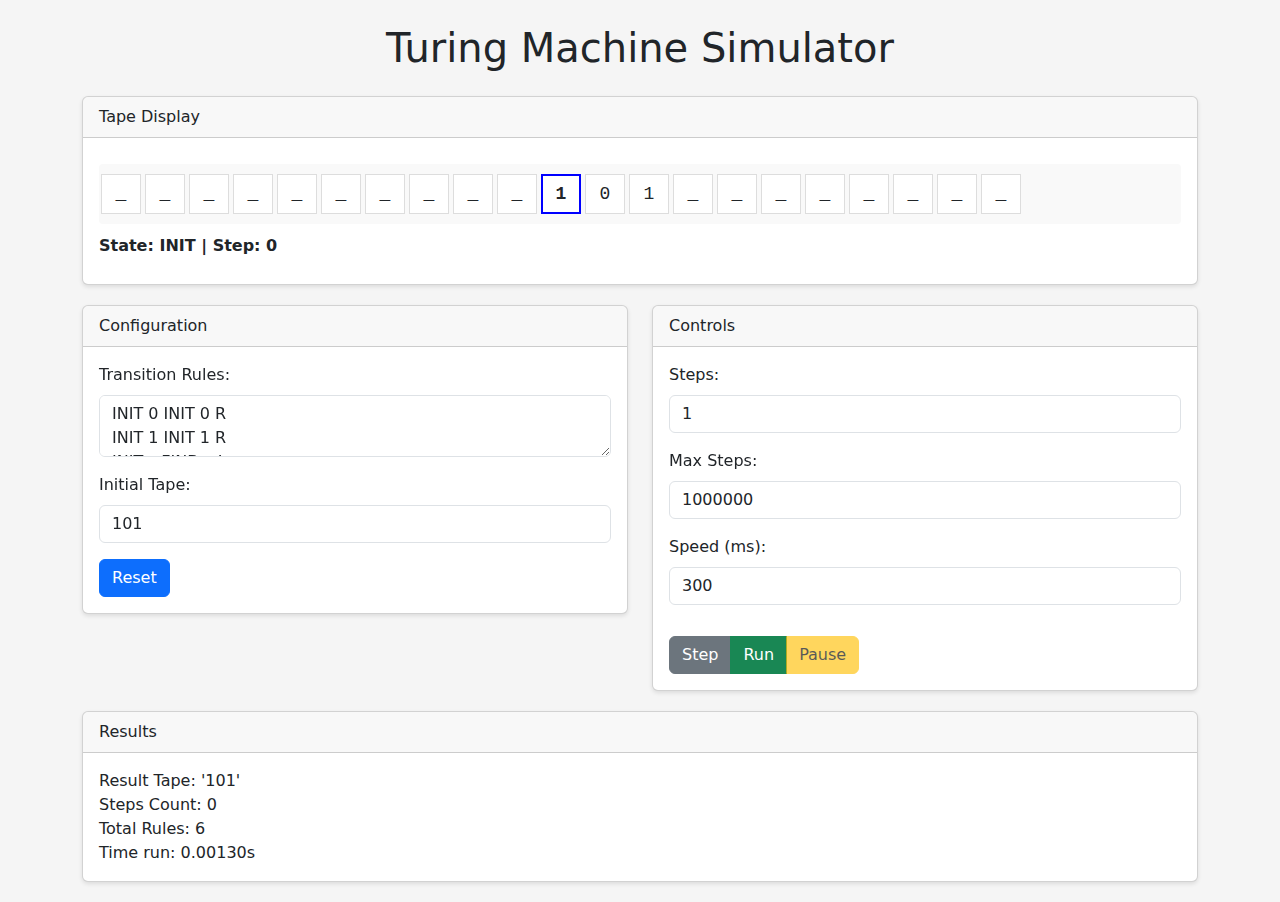
<file: TuringHTML.html>
<!DOCTYPE html>
<html lang="en">
<head>
    <meta charset="UTF-8">
    <meta name="viewport" content="width=device-width, initial-scale=1.0">
    <title>Turing Machine Simulator</title>
    <link href="https://cdn.jsdelivr.net/npm/bootstrap@5.3.0/dist/css/bootstrap.min.css" rel="stylesheet">
    <style>
        body {
            background-color: #f5f5f5;
        }
        .card {
            margin-bottom: 20px;
            box-shadow: 0 2px 4px rgba(0,0,0,0.1);
        }
        .tape-container {
            display: flex;
            overflow-x: auto;
            padding: 10px 0;
            margin: 10px 0;
            background-color: #f9f9f9;
            border-radius: 4px;
        }
        .tape-cell {
            width: 40px;
            height: 40px;
            border: 1px solid #ddd;
            display: flex;
            align-items: center;
            justify-content: center;
            margin: 0 2px;
            font-family: monospace;
            font-size: 18px;
            background-color: white;
        }
        .tape-cell.active {
            border: 2px solid blue;
            font-weight: bold;
        }
        .status-info {
            font-weight: bold;
            margin: 10px 0;
        }
        .btn-group {
            margin-top: 15px;
        }
        textarea {
            min-height: 120px;
        }
    </style>
</head>
<body>
    <div class="container mt-4">
        <h1 class="text-center mb-4">Turing Machine Simulator</h1>

        <!-- Tape Display -->
        <div class="card">
            <div class="card-header">Tape Display</div>
            <div class="card-body">
                <div id="tapeDisplay" class="tape-container"></div>
                <div id="statusLabel" class="status-info">State: INIT | Step: 0</div>
                <div id="haltLabel" class="text-danger fw-bold"></div>
            </div>
        </div>

        <div class="row">
            <!-- Configuration Card -->
            <div class="col-md-6">
                <div class="card">
                    <div class="card-header">Configuration</div>
                    <div class="card-body">
                        <div class="mb-3">
                            <label for="rulesText" class="form-label">Transition Rules:</label>
                            <textarea id="rulesText" class="form-control">INIT 0 INIT 0 R
INIT 1 INIT 1 R
INIT _ FIND _ L
FIND 0 HALT 1 R
FIND 1 FIND 0 L
FIND _ HALT 1 R</textarea>
                        </div>
                        <div class="mb-3">
                            <label for="tapeInput" class="form-label">Initial Tape:</label>
                            <input type="text" id="tapeInput" class="form-control" value="101">
                        </div>
                        <button id="resetBtn" class="btn btn-primary">Reset</button>
                    </div>
                </div>
            </div>

            <!-- Controls Card -->
            <div class="col-md-6">
                <div class="card">
                    <div class="card-header">Controls</div>
                    <div class="card-body">
                        <div class="mb-3">
                            <label for="stepEntry" class="form-label">Steps:</label>
                            <input type="number" id="stepEntry" class="form-control" value="1" min="1">
                        </div>
                        <div class="mb-3">
                            <label for="maxSteps" class="form-label">Max Steps:</label>
                            <input type="number" id="maxSteps" class="form-control" value="1000000" min="1">
                        </div>
                        <div class="mb-3">
                            <label for="delayEntry" class="form-label">Speed (ms):</label>
                            <input type="number" id="delayEntry" class="form-control" value="300" min="10">
                        </div>
                        <div class="btn-group">
                            <button id="stepBtn" class="btn btn-secondary">Step</button>
                            <button id="runBtn" class="btn btn-success">Run</button>
                            <button id="pauseBtn" class="btn btn-warning" disabled>Pause</button>
                        </div>
                    </div>
                </div>
            </div>
        </div>

        <!-- Results Card -->
        <div class="card">
            <div class="card-header">Results</div>
            <div class="card-body">
                <div id="results"></div>
            </div>
        </div>
    </div>

    <script>
        class TuringConfig {
            static LEFT = "L";
            static RIGHT = "R";
            static BLANK = "_";
            static COMMENT_PREFIX = "//";

            static MAX_STATES = 1024;         // 2^10
            static MAX_TAPE_LEN = 1048576;   // 2^20 cells
            static MAX_STATE_SIZE = 32;     // 32 Chars
            static TRANSITION_SIZE = 710000; // 710,000 Chars

            static getTimestamp() {
                return performance.now() / 1000; // Convert to seconds
            }

            static getCurrentMemoryMB() {
                // Browser JavaScript doesn't have direct memory access
                // This is a placeholder that would work in Node.js
                return 0;
            }
        }

        class MachineLogic {
            constructor(transitionsList, initState = "INIT", haltState = "HALT", blankSymbol = TuringConfig.BLANK) {
                this.init_state = initState;
                this.halt_state = haltState;
                this.blank_symbol = blankSymbol;

                this.MAX_STATES = TuringConfig.MAX_STATES;
                this.MAX_STATE_SIZE = TuringConfig.MAX_STATE_SIZE;

                this.transitions_list = transitionsList;
                this.transitions_dict = this._buildTransitionDict(transitionsList, initState, haltState);

                // Initialize Tape
                this.head_position = 0;
                this.current_state = initState;
                this.tape = {};
                this.running = true;
                this.input_tape = "";
            }

            _validateTransition(transition) {
                if (transition.length !== 5) {
                    throw new Error(`Invalid transition: ${transition}. Expected 5 elements: (currentState, currentSymbol, newState, newSymbol, moveDirection).`);
                }

                const [current_state, current_symbol, new_state, new_symbol, direction] = transition;

                if (direction !== TuringConfig.LEFT && direction !== TuringConfig.RIGHT) {
                    throw new Error(`Invalid move direction: '${direction}'. Must be 'L' or 'R'.`);
                }

                for (const [symbol, label] of [[current_symbol, "current"], [new_symbol, "new"]]) {
                    if (symbol.length !== 1) {
                        throw new Error(`Invalid ${label}_symbol: '${symbol}'. Must be a single character.`);
                    }
                }

                for (const [state, label] of [[current_state, "current"], [new_state, "new"]]) {
                    if (state.length > this.MAX_STATE_SIZE) {
                        throw new Error(`Invalid ${label}_state: ${state} size=${state.length}. State Size must be less than ${this.MAX_STATE_SIZE} characters.`);
                    }
                }

                return transition;
            }

            _buildTransitionDict(transitionsList, initState, haltState) {
                const transitionDict = {};
                let hasHaltState = false;

                for (const transition of transitionsList) {
                    const [currentState, currentSymbol, newState, newSymbol, moveDirection] = this._validateTransition(transition);

                    if (!transitionDict[currentState]) {
                        transitionDict[currentState] = {};
                    }

                    if (currentSymbol in transitionDict[currentState]) {
                        throw new Error(`Duplicate transition for state ${currentState} and symbol ${currentSymbol}`);
                    }

                    transitionDict[currentState][currentSymbol] = [newState, newSymbol, moveDirection];

                    if (newState === haltState) {
                        hasHaltState = true;
                    }
                }

                if (Object.keys(transitionDict).length > this.MAX_STATES) {
                    throw new Error(`Too many states: ${Object.keys(transitionDict).length}. Maximum is ${this.MAX_STATES}.`);
                }

                if (!transitionDict[initState]) {
                    throw new Error(`Initial state ${initState} not found in the transitions`);
                }

                if (!hasHaltState) {
                    throw new Error(`Halt state ${haltState} not found in the transitions`);
                }

                return transitionDict;
            }

            _setTape(inputTape) {
                if (inputTape.includes(" ")) {
                    throw new Error("Input tape must not contain spaces");
                }

                this.head_position = 0;
                this.current_state = this.init_state;
                this.tape = {};
                this.input_tape = inputTape;

                for (let i = 0; i < inputTape.length; i++) {
                    const symbol = inputTape[i];
                    if (symbol !== this.blank_symbol) {
                        this.tape[i] = symbol;
                    }
                }
            }

            _getTapeBoundaries(windowSize = 10) {
                const positions = Object.keys(this.tape).map(Number);
                let minPos = positions.length > 0 ? Math.min(...positions) : this.head_position - windowSize;
                let maxPos = positions.length > 0 ? Math.max(...positions) : this.head_position + windowSize;

                minPos = Math.min(minPos, this.head_position - windowSize);
                maxPos = Math.max(maxPos, this.head_position + windowSize);
                return [minPos, maxPos];
            }

            _printTapeState(visualize = true) {
                const [minPos, maxPos] = this._getTapeBoundaries();
                let tapeStr = "";

                for (let i = minPos; i <= maxPos; i++) {
                    tapeStr += this.tape[i] !== undefined ? this.tape[i] : this.blank_symbol;
                }

                if (visualize) {
                    // In the GUI, we'll update the display directly
                }

                // Return just the non-blank portion of the tape
                return tapeStr.replace(new RegExp(`^${this.blank_symbol}+|${this.blank_symbol}+$`, 'g'), '');
            }

            _stepLogic() {
                const stateTransitions = this.transitions_dict[this.current_state];
                if (!stateTransitions) {
                    throw new Error(`No transitions for state ${this.current_state} with input tape ${this.input_tape}`);
                }

                const currentSymbol = this.tape[this.head_position] !== undefined ? this.tape[this.head_position] : this.blank_symbol;
                const transition = stateTransitions[currentSymbol];
                if (!transition) {
                    throw new Error(`No transition for symbol '${currentSymbol}' in state ${this.current_state} with input tape ${this.input_tape}`);
                }

                const [newState, newSymbol, moveDirection] = transition;

                // Write new symbol to tape
                if (newSymbol === this.blank_symbol) {
                    delete this.tape[this.head_position];
                } else {
                    this.tape[this.head_position] = newSymbol;
                }

                // Move head
                const shift = moveDirection === TuringConfig.LEFT ? -1 : 1;
                this.current_state = newState;
                this.head_position += shift;
            }

            runLogic(inputTape, maxSteps = 1000000, visualize = false) {
                this._setTape(inputTape);
                this._printTapeState(visualize);

                let stepCount = 0;
                while (this.running && stepCount < maxSteps) {
                    if (this.current_state === this.halt_state) {
                        this.running = false;
                        if (visualize) {
                            console.log(`HALTED after ${stepCount} steps`);
                        }
                        continue;
                    }

                    this._stepLogic();
                    const tape = this._printTapeState(visualize);
                    stepCount++;
                }

                return [tape, stepCount, this.transitions_list.length];
            }

            runStep(inputTape, maxSteps = 1000000) {
                this._setTape(inputTape);
                this._printTapeState(true);

                if (this.current_state === this.halt_state) {
                    return [this._printTapeState(false), 0, this.transitions_list.length];
                }

                this._stepLogic();
                const tape = this._printTapeState(true);
                return [tape, 1, this.transitions_list.length];
            }

            runMultipleSteps(steps, maxSteps = 1000000) {
                let stepCount = 0;
                let tape = "";

                while (this.running && stepCount < steps && stepCount < maxSteps) {
                    if (this.current_state === this.halt_state) {
                        this.running = false;
                        break;
                    }

                    this._stepLogic();
                    tape = this._printTapeState(true);
                    stepCount++;
                }

                return [tape, stepCount, this.transitions_list.length];
            }
        }

        class TuringMachineSimulator {
            constructor() {
                this.init_time = TuringConfig.getTimestamp();
                this.init_memory = TuringConfig.getCurrentMemoryMB();
                this.MAX_STEPS = 1000000;
                this.BASE_STEP = 1;
                this.DELAY = 300;
                this.step_count = 0;
                this.running = false;
                this.auto_run_timeout = null;

                // DOM elements
                this.tapeDisplay = document.getElementById('tapeDisplay');
                this.statusLabel = document.getElementById('statusLabel');
                this.haltLabel = document.getElementById('haltLabel');
                this.rulesText = document.getElementById('rulesText');
                this.tapeInput = document.getElementById('tapeInput');
                this.stepEntry = document.getElementById('stepEntry');
                this.maxSteps = document.getElementById('maxSteps');
                this.delayEntry = document.getElementById('delayEntry');
                this.resetBtn = document.getElementById('resetBtn');
                this.stepBtn = document.getElementById('stepBtn');
                this.runBtn = document.getElementById('runBtn');
                this.pauseBtn = document.getElementById('pauseBtn');
                this.results = document.getElementById('results');

                // Event listeners
                this.resetBtn.addEventListener('click', () => this.reset());
                this.stepBtn.addEventListener('click', () => this.step());
                this.runBtn.addEventListener('click', () => this.run());
                this.pauseBtn.addEventListener('click', () => this.pause());

                // Initialize
                this.reset();
            }

            parseTransitionRules(transitionRulesStr) {
                const transitionsList = [];
                const rawRuleList = transitionRulesStr.split("\n");

                for (const rawLine of rawRuleList) {
                    const line = rawLine.trim();
                    if (!line || line.startsWith("//")) {
                        continue;
                    }

                    // Remove inline comments
                    const cleanedLine = line.split("//")[0].trim();
                    const values = cleanedLine.split(/\s+/).filter(val => val.trim());

                    if (values.length !== 5) {
                        throw new Error(`Invalid transition: ${values}. Expected 5 elements got ${values.length}`);
                    }

                    const [currentState, currentSymbol, newState, newSymbol, direction] = values;
                    if (direction !== "L" && direction !== "R") {
                        throw new Error(`Invalid moveDirection: ${direction}. Must be L or R`);
                    }

                    for (const [symbol, label] of [[currentSymbol, "current"], [newSymbol, "new"]]) {
                        if (symbol.length !== 1) {
                            throw new Error(`Invalid ${label}_symbol: '${symbol}'. Must be a single character.`);
                        }
                    }

                    transitionsList.push([currentState, currentSymbol, newState, newSymbol, direction]);
                }

                return transitionsList;
            }

            reset() {
                clearTimeout(this.auto_run_timeout);
                
                try {
                    const rules = this.rulesText.value;
                    const transitions = this.parseTransitionRules(rules);
                    this.initial_tape = this.tapeInput.value;
                    
                    this.cpu = new MachineLogic(transitions);
                    this.cpu._setTape(this.initial_tape);
                    this.cpu.running = true;
                    this.step_count = 0;
                    this.running = false;
                    
                    this.haltLabel.textContent = "";
                    this.runBtn.disabled = false;
                    this.pauseBtn.disabled = true;
                    
                    this.updateDisplay();
                    this.updateResults();
                } catch (error) {
                    alert(`Error during reset: ${error.message}`);
                }
            }

            run() {
                this.running = true;
                this.runBtn.disabled = true;
                this.pauseBtn.disabled = false;
                this.autoStep();
            }

            pause() {
                this.running = false;
                clearTimeout(this.auto_run_timeout);
                this.runBtn.disabled = false;
                this.pauseBtn.disabled = true;
            }

            step() {
                try {
                    const steps_to_run = parseInt(this.stepEntry.value) || this.BASE_STEP;
                    const max_allowed = parseInt(this.maxSteps.value) || this.MAX_STEPS;

                    if (this.step_count >= max_allowed) {
                        this.haltLabel.textContent = `Max steps (${max_allowed}) reached`;
                        this.pause();
                        return;
                    }

                    if (this.cpu.current_state === this.cpu.halt_state) {
                        this.haltLabel.textContent = "Machine HALTED";
                        this.pause();
                        return;
                    }

                    try {
                        const [tape, steps, rules] = this.cpu.runMultipleSteps(steps_to_run, max_allowed);
                        this.step_count += steps;
                        this.updateDisplay();
                        this.updateResults();
                    } catch (error) {
                        alert(`Error during step: ${error.message}`);
                        this.haltLabel.textContent = "Machine STUCK";
                        this.pause();
                    }
                } catch (error) {
                    alert(`Error: ${error.message}`);
                }
            }

            autoStep() {
                if (!this.running) return;
                
                if (this.cpu.current_state === this.cpu.halt_state) {
                    this.haltLabel.textContent = "Machine HALTED";
                    this.pause();
                    return;
                }
                
                this.step();
                
                const delay = parseInt(this.delayEntry.value) || this.DELAY;
                this.auto_run_timeout = setTimeout(() => this.autoStep(), delay);
            }

            updateDisplay() {
                // Clear tape display
                this.tapeDisplay.innerHTML = "";
                
                // Get tape boundaries (show 21 cells centered around head)
                const min_pos = this.cpu.head_position - 10;
                
                // Create tape cells
                for (let i = 0; i < 21; i++) {
                    const pos = min_pos + i;
                    const symbol = this.cpu.tape[pos] !== undefined ? this.cpu.tape[pos] : this.cpu.blank_symbol;
                    
                    const cell = document.createElement('div');
                    cell.className = 'tape-cell';
                    cell.textContent = symbol;
                    
                    if (pos === this.cpu.head_position) {
                        cell.classList.add('active');
                    }
                    
                    this.tapeDisplay.appendChild(cell);
                }
                
                // Update status
                this.statusLabel.textContent = `State: ${this.cpu.current_state} | Step: ${this.step_count}`;
            }

            updateResults() {
                const final_tape = this.cpu._printTapeState(false);
                const resources_used = [
                    `Time run: ${(TuringConfig.getTimestamp() - this.init_time).toFixed(5)}s`,
                    // Memory usage not available in browser JS
                ];

                const results = [
                    `Result Tape: '${final_tape}'`,
                    `Steps Count: ${this.step_count}`,
                    `Total Rules: ${this.cpu.transitions_list.length}`,
                    ...resources_used
                ];

                this.results.innerHTML = results.join('<br>');
            }
        }

        // Initialize the simulator when the page loads
        document.addEventListener('DOMContentLoaded', () => {
            const simulator = new TuringMachineSimulator();
        });
    </script>
</body>
</html>
</file>
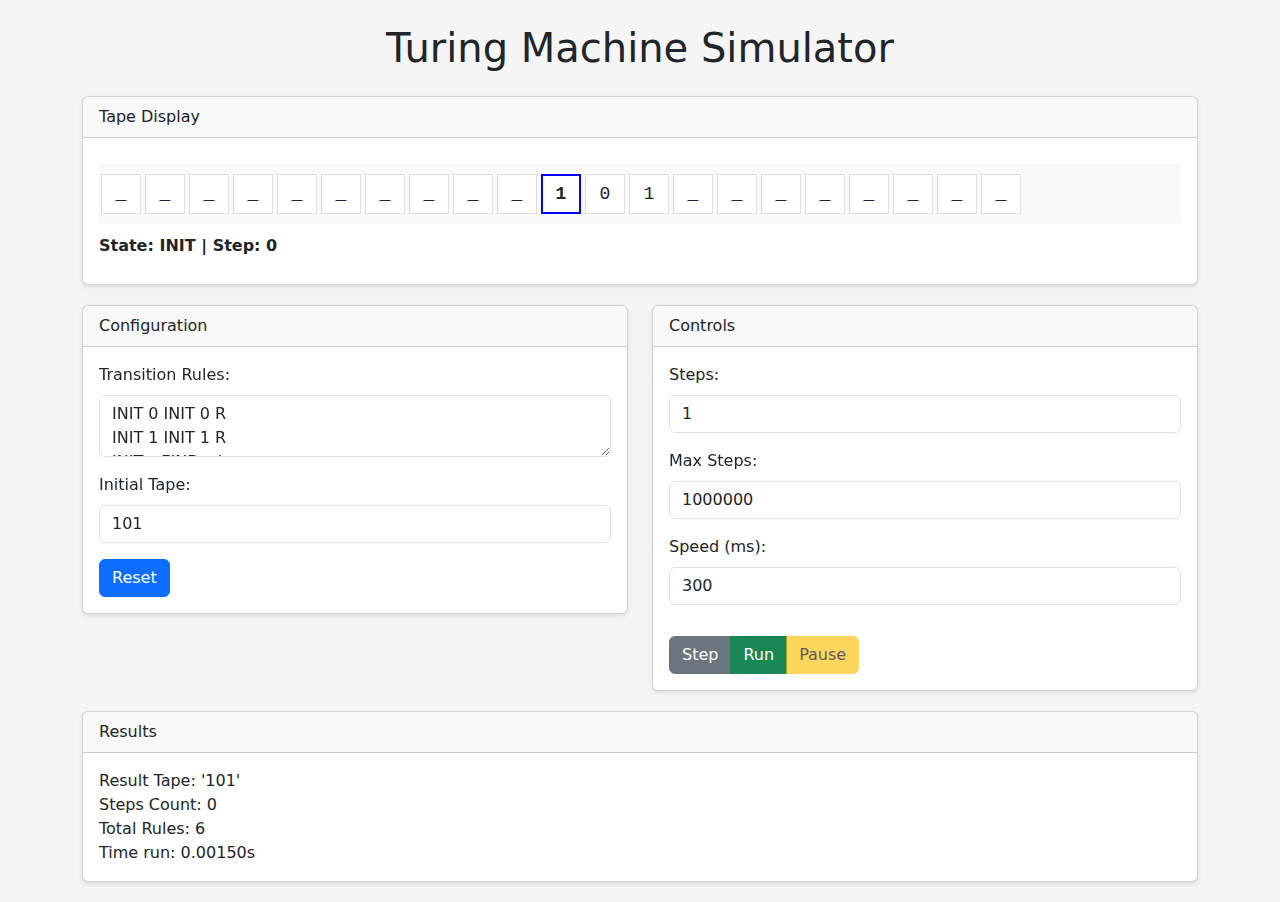
<file: html_sim/TuringHTML.html>
<!DOCTYPE html>
<html lang="en">
<head>
    <meta charset="UTF-8">
    <meta name="viewport" content="width=device-width, initial-scale=1.0">
    <title>Turing Machine Simulator</title>
    <link href="https://cdn.jsdelivr.net/npm/bootstrap@5.3.0/dist/css/bootstrap.min.css" rel="stylesheet">
    <style>
        body {
            background-color: #f5f5f5;
        }
        .card {
            margin-bottom: 20px;
            box-shadow: 0 2px 4px rgba(0,0,0,0.1);
        }
        .tape-container {
            display: flex;
            overflow-x: auto;
            padding: 10px 0;
            margin: 10px 0;
            background-color: #f9f9f9;
            border-radius: 4px;
        }
        .tape-cell {
            width: 40px;
            height: 40px;
            border: 1px solid #ddd;
            display: flex;
            align-items: center;
            justify-content: center;
            margin: 0 2px;
            font-family: monospace;
            font-size: 18px;
            background-color: white;
        }
        .tape-cell.active {
            border: 2px solid blue;
            font-weight: bold;
        }
        .status-info {
            font-weight: bold;
            margin: 10px 0;
        }
        .btn-group {
            margin-top: 15px;
        }
        textarea {
            min-height: 120px;
        }
    </style>
</head>
<body>
    <div class="container mt-4">
        <h1 class="text-center mb-4">Turing Machine Simulator</h1>

        <!-- Tape Display -->
        <div class="card">
            <div class="card-header">Tape Display</div>
            <div class="card-body">
                <div id="tapeDisplay" class="tape-container"></div>
                <div id="statusLabel" class="status-info">State: INIT | Step: 0</div>
                <div id="haltLabel" class="text-danger fw-bold"></div>
            </div>
        </div>

        <div class="row">
            <!-- Configuration Card -->
            <div class="col-md-6">
                <div class="card">
                    <div class="card-header">Configuration</div>
                    <div class="card-body">
                        <div class="mb-3">
                            <label for="rulesText" class="form-label">Transition Rules:</label>
                            <textarea id="rulesText" class="form-control">INIT 0 INIT 0 R
INIT 1 INIT 1 R
INIT _ FIND _ L
FIND 0 HALT 1 R
FIND 1 FIND 0 L
FIND _ HALT 1 R</textarea>
                        </div>
                        <div class="mb-3">
                            <label for="tapeInput" class="form-label">Initial Tape:</label>
                            <input type="text" id="tapeInput" class="form-control" value="101">
                        </div>
                        <button id="resetBtn" class="btn btn-primary">Reset</button>
                    </div>
                </div>
            </div>

            <!-- Controls Card -->
            <div class="col-md-6">
                <div class="card">
                    <div class="card-header">Controls</div>
                    <div class="card-body">
                        <div class="mb-3">
                            <label for="stepEntry" class="form-label">Steps:</label>
                            <input type="number" id="stepEntry" class="form-control" value="1" min="1">
                        </div>
                        <div class="mb-3">
                            <label for="maxSteps" class="form-label">Max Steps:</label>
                            <input type="number" id="maxSteps" class="form-control" value="1000000" min="1">
                        </div>
                        <div class="mb-3">
                            <label for="delayEntry" class="form-label">Speed (ms):</label>
                            <input type="number" id="delayEntry" class="form-control" value="300" min="10">
                        </div>
                        <div class="btn-group">
                            <button id="stepBtn" class="btn btn-secondary">Step</button>
                            <button id="runBtn" class="btn btn-success">Run</button>
                            <button id="pauseBtn" class="btn btn-warning" disabled>Pause</button>
                        </div>
                    </div>
                </div>
            </div>
        </div>

        <!-- Results Card -->
        <div class="card">
            <div class="card-header">Results</div>
            <div class="card-body">
                <div id="results"></div>
            </div>
        </div>
    </div>

    <script>
        class TuringConfig {
            static LEFT = "L";
            static RIGHT = "R";
            static BLANK = "_";
            static COMMENT_PREFIX = "//";

            static MAX_STATES = 1024;         // 2^10
            static MAX_TAPE_LEN = 1048576;   // 2^20 cells
            static MAX_STATE_SIZE = 32;     // 32 Chars
            static TRANSITION_SIZE = 710000; // 710,000 Chars

            static getTimestamp() {
                return performance.now() / 1000; // Convert to seconds
            }

            static getCurrentMemoryMB() {
                // Browser JavaScript doesn't have direct memory access
                // This is a placeholder that would work in Node.js
                return 0;
            }
        }

        class MachineLogic {
            constructor(transitionsList, initState = "INIT", haltState = "HALT", blankSymbol = TuringConfig.BLANK) {
                this.init_state = initState;
                this.halt_state = haltState;
                this.blank_symbol = blankSymbol;

                this.MAX_STATES = TuringConfig.MAX_STATES;
                this.MAX_STATE_SIZE = TuringConfig.MAX_STATE_SIZE;

                this.transitions_list = transitionsList;
                this.transitions_dict = this._buildTransitionDict(transitionsList, initState, haltState);

                // Initialize Tape
                this.head_position = 0;
                this.current_state = initState;
                this.tape = {};
                this.running = true;
                this.input_tape = "";
            }

            _validateTransition(transition) {
                if (transition.length !== 5) {
                    throw new Error(`Invalid transition: ${transition}. Expected 5 elements: (currentState, currentSymbol, newState, newSymbol, moveDirection).`);
                }

                const [current_state, current_symbol, new_state, new_symbol, direction] = transition;

                if (direction !== TuringConfig.LEFT && direction !== TuringConfig.RIGHT) {
                    throw new Error(`Invalid move direction: '${direction}'. Must be 'L' or 'R'.`);
                }

                for (const [symbol, label] of [[current_symbol, "current"], [new_symbol, "new"]]) {
                    if (symbol.length !== 1) {
                        throw new Error(`Invalid ${label}_symbol: '${symbol}'. Must be a single character.`);
                    }
                }

                for (const [state, label] of [[current_state, "current"], [new_state, "new"]]) {
                    if (state.length > this.MAX_STATE_SIZE) {
                        throw new Error(`Invalid ${label}_state: ${state} size=${state.length}. State Size must be less than ${this.MAX_STATE_SIZE} characters.`);
                    }
                }

                return transition;
            }

            _buildTransitionDict(transitionsList, initState, haltState) {
                const transitionDict = {};
                let hasHaltState = false;

                for (const transition of transitionsList) {
                    const [currentState, currentSymbol, newState, newSymbol, moveDirection] = this._validateTransition(transition);

                    if (!transitionDict[currentState]) {
                        transitionDict[currentState] = {};
                    }

                    if (currentSymbol in transitionDict[currentState]) {
                        throw new Error(`Duplicate transition for state ${currentState} and symbol ${currentSymbol}`);
                    }

                    transitionDict[currentState][currentSymbol] = [newState, newSymbol, moveDirection];

                    if (newState === haltState) {
                        hasHaltState = true;
                    }
                }

                if (Object.keys(transitionDict).length > this.MAX_STATES) {
                    throw new Error(`Too many states: ${Object.keys(transitionDict).length}. Maximum is ${this.MAX_STATES}.`);
                }

                if (!transitionDict[initState]) {
                    throw new Error(`Initial state ${initState} not found in the transitions`);
                }

                if (!hasHaltState) {
                    throw new Error(`Halt state ${haltState} not found in the transitions`);
                }

                return transitionDict;
            }

            _setTape(inputTape) {
                if (inputTape.includes(" ")) {
                    throw new Error("Input tape must not contain spaces");
                }

                this.head_position = 0;
                this.current_state = this.init_state;
                this.tape = {};
                this.input_tape = inputTape;

                for (let i = 0; i < inputTape.length; i++) {
                    const symbol = inputTape[i];
                    if (symbol !== this.blank_symbol) {
                        this.tape[i] = symbol;
                    }
                }
            }

            _getTapeBoundaries(windowSize = 10) {
                const positions = Object.keys(this.tape).map(Number);
                let minPos = positions.length > 0 ? Math.min(...positions) : this.head_position - windowSize;
                let maxPos = positions.length > 0 ? Math.max(...positions) : this.head_position + windowSize;

                minPos = Math.min(minPos, this.head_position - windowSize);
                maxPos = Math.max(maxPos, this.head_position + windowSize);
                return [minPos, maxPos];
            }

            _printTapeState(visualize = true) {
                const [minPos, maxPos] = this._getTapeBoundaries();
                let tapeStr = "";

                for (let i = minPos; i <= maxPos; i++) {
                    tapeStr += this.tape[i] !== undefined ? this.tape[i] : this.blank_symbol;
                }

                if (visualize) {
                    // In the GUI, we'll update the display directly
                }

                // Return just the non-blank portion of the tape
                return tapeStr.replace(new RegExp(`^${this.blank_symbol}+|${this.blank_symbol}+$`, 'g'), '');
            }

            _stepLogic() {
                const stateTransitions = this.transitions_dict[this.current_state];
                if (!stateTransitions) {
                    throw new Error(`No transitions for state ${this.current_state} with input tape ${this.input_tape}`);
                }

                const currentSymbol = this.tape[this.head_position] !== undefined ? this.tape[this.head_position] : this.blank_symbol;
                const transition = stateTransitions[currentSymbol];
                if (!transition) {
                    throw new Error(`No transition for symbol '${currentSymbol}' in state ${this.current_state} with input tape ${this.input_tape}`);
                }

                const [newState, newSymbol, moveDirection] = transition;

                // Write new symbol to tape
                if (newSymbol === this.blank_symbol) {
                    delete this.tape[this.head_position];
                } else {
                    this.tape[this.head_position] = newSymbol;
                }

                // Move head
                const shift = moveDirection === TuringConfig.LEFT ? -1 : 1;
                this.current_state = newState;
                this.head_position += shift;
            }

            runLogic(inputTape, maxSteps = 1000000, visualize = false) {
                this._setTape(inputTape);
                this._printTapeState(visualize);

                let stepCount = 0;
                while (this.running && stepCount < maxSteps) {
                    if (this.current_state === this.halt_state) {
                        this.running = false;
                        if (visualize) {
                            console.log(`HALTED after ${stepCount} steps`);
                        }
                        continue;
                    }

                    this._stepLogic();
                    const tape = this._printTapeState(visualize);
                    stepCount++;
                }

                return [tape, stepCount, this.transitions_list.length];
            }

            runStep(inputTape, maxSteps = 1000000) {
                this._setTape(inputTape);
                this._printTapeState(true);

                if (this.current_state === this.halt_state) {
                    return [this._printTapeState(false), 0, this.transitions_list.length];
                }

                this._stepLogic();
                const tape = this._printTapeState(true);
                return [tape, 1, this.transitions_list.length];
            }

            runMultipleSteps(steps, maxSteps = 1000000) {
                let stepCount = 0;
                let tape = "";

                while (this.running && stepCount < steps && stepCount < maxSteps) {
                    if (this.current_state === this.halt_state) {
                        this.running = false;
                        break;
                    }

                    this._stepLogic();
                    tape = this._printTapeState(true);
                    stepCount++;
                }

                return [tape, stepCount, this.transitions_list.length];
            }
        }

        class TuringMachineSimulator {
            constructor() {
                this.init_time = TuringConfig.getTimestamp();
                this.init_memory = TuringConfig.getCurrentMemoryMB();
                this.MAX_STEPS = 1000000;
                this.BASE_STEP = 1;
                this.DELAY = 300;
                this.step_count = 0;
                this.running = false;
                this.auto_run_timeout = null;

                // DOM elements
                this.tapeDisplay = document.getElementById('tapeDisplay');
                this.statusLabel = document.getElementById('statusLabel');
                this.haltLabel = document.getElementById('haltLabel');
                this.rulesText = document.getElementById('rulesText');
                this.tapeInput = document.getElementById('tapeInput');
                this.stepEntry = document.getElementById('stepEntry');
                this.maxSteps = document.getElementById('maxSteps');
                this.delayEntry = document.getElementById('delayEntry');
                this.resetBtn = document.getElementById('resetBtn');
                this.stepBtn = document.getElementById('stepBtn');
                this.runBtn = document.getElementById('runBtn');
                this.pauseBtn = document.getElementById('pauseBtn');
                this.results = document.getElementById('results');

                // Event listeners
                this.resetBtn.addEventListener('click', () => this.reset());
                this.stepBtn.addEventListener('click', () => this.step());
                this.runBtn.addEventListener('click', () => this.run());
                this.pauseBtn.addEventListener('click', () => this.pause());

                // Initialize
                this.reset();
            }

            parseTransitionRules(transitionRulesStr) {
                const transitionsList = [];
                const rawRuleList = transitionRulesStr.split("\n");

                for (const rawLine of rawRuleList) {
                    const line = rawLine.trim();
                    if (!line || line.startsWith("//")) {
                        continue;
                    }

                    // Remove inline comments
                    const cleanedLine = line.split("//")[0].trim();
                    const values = cleanedLine.split(/\s+/).filter(val => val.trim());

                    if (values.length !== 5) {
                        throw new Error(`Invalid transition: ${values}. Expected 5 elements got ${values.length}`);
                    }

                    const [currentState, currentSymbol, newState, newSymbol, direction] = values;
                    if (direction !== "L" && direction !== "R") {
                        throw new Error(`Invalid moveDirection: ${direction}. Must be L or R`);
                    }

                    for (const [symbol, label] of [[currentSymbol, "current"], [newSymbol, "new"]]) {
                        if (symbol.length !== 1) {
                            throw new Error(`Invalid ${label}_symbol: '${symbol}'. Must be a single character.`);
                        }
                    }

                    transitionsList.push([currentState, currentSymbol, newState, newSymbol, direction]);
                }

                return transitionsList;
            }

            reset() {
                clearTimeout(this.auto_run_timeout);
                
                try {
                    const rules = this.rulesText.value;
                    const transitions = this.parseTransitionRules(rules);
                    this.initial_tape = this.tapeInput.value;
                    
                    this.cpu = new MachineLogic(transitions);
                    this.cpu._setTape(this.initial_tape);
                    this.cpu.running = true;
                    this.step_count = 0;
                    this.running = false;
                    
                    this.haltLabel.textContent = "";
                    this.runBtn.disabled = false;
                    this.pauseBtn.disabled = true;
                    
                    this.updateDisplay();
                    this.updateResults();
                } catch (error) {
                    alert(`Error during reset: ${error.message}`);
                }
            }

            run() {
                this.running = true;
                this.runBtn.disabled = true;
                this.pauseBtn.disabled = false;
                this.autoStep();
            }

            pause() {
                this.running = false;
                clearTimeout(this.auto_run_timeout);
                this.runBtn.disabled = false;
                this.pauseBtn.disabled = true;
            }

            step() {
                try {
                    const steps_to_run = parseInt(this.stepEntry.value) || this.BASE_STEP;
                    const max_allowed = parseInt(this.maxSteps.value) || this.MAX_STEPS;

                    if (this.step_count >= max_allowed) {
                        this.haltLabel.textContent = `Max steps (${max_allowed}) reached`;
                        this.pause();
                        return;
                    }

                    if (this.cpu.current_state === this.cpu.halt_state) {
                        this.haltLabel.textContent = "Machine HALTED";
                        this.pause();
                        return;
                    }

                    try {
                        const [tape, steps, rules] = this.cpu.runMultipleSteps(steps_to_run, max_allowed);
                        this.step_count += steps;
                        this.updateDisplay();
                        this.updateResults();
                    } catch (error) {
                        alert(`Error during step: ${error.message}`);
                        this.haltLabel.textContent = "Machine STUCK";
                        this.pause();
                    }
                } catch (error) {
                    alert(`Error: ${error.message}`);
                }
            }

            autoStep() {
                if (!this.running) return;
                
                if (this.cpu.current_state === this.cpu.halt_state) {
                    this.haltLabel.textContent = "Machine HALTED";
                    this.pause();
                    return;
                }
                
                this.step();
                
                const delay = parseInt(this.delayEntry.value) || this.DELAY;
                this.auto_run_timeout = setTimeout(() => this.autoStep(), delay);
            }

            updateDisplay() {
                // Clear tape display
                this.tapeDisplay.innerHTML = "";
                
                // Get tape boundaries (show 21 cells centered around head)
                const min_pos = this.cpu.head_position - 10;
                
                // Create tape cells
                for (let i = 0; i < 21; i++) {
                    const pos = min_pos + i;
                    const symbol = this.cpu.tape[pos] !== undefined ? this.cpu.tape[pos] : this.cpu.blank_symbol;
                    
                    const cell = document.createElement('div');
                    cell.className = 'tape-cell';
                    cell.textContent = symbol;
                    
                    if (pos === this.cpu.head_position) {
                        cell.classList.add('active');
                    }
                    
                    this.tapeDisplay.appendChild(cell);
                }
                
                // Update status
                this.statusLabel.textContent = `State: ${this.cpu.current_state} | Step: ${this.step_count}`;
            }

            updateResults() {
                const final_tape = this.cpu._printTapeState(false);
                const resources_used = [
                    `Time run: ${(TuringConfig.getTimestamp() - this.init_time).toFixed(5)}s`,
                    // Memory usage not available in browser JS
                ];

                const results = [
                    `Result Tape: '${final_tape}'`,
                    `Steps Count: ${this.step_count}`,
                    `Total Rules: ${this.cpu.transitions_list.length}`,
                    ...resources_used
                ];

                this.results.innerHTML = results.join('<br>');
            }
        }

        // Initialize the simulator when the page loads
        document.addEventListener('DOMContentLoaded', () => {
            const simulator = new TuringMachineSimulator();
        });
    </script>
</body>
</html>
</file>
